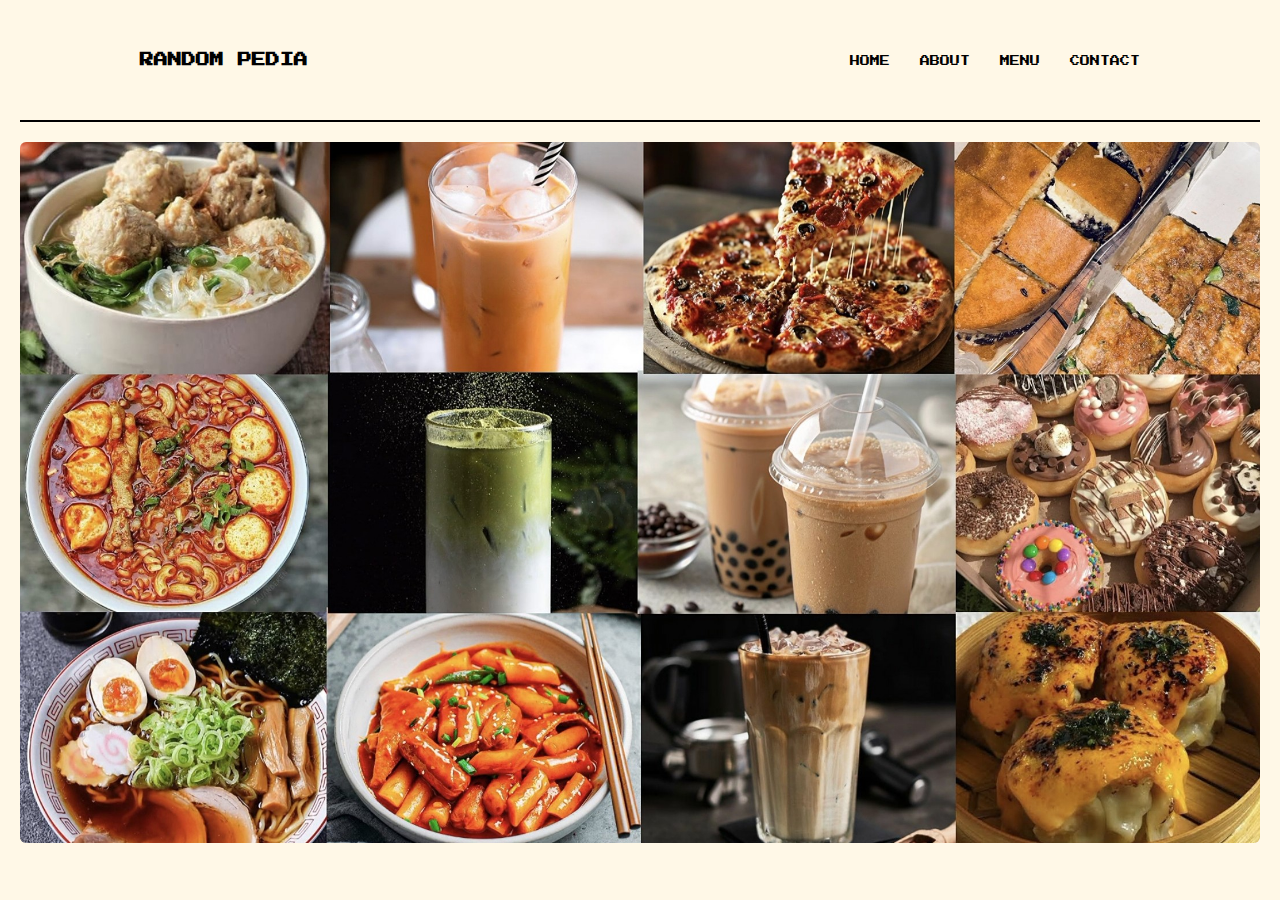
<file: sela.html>
<!DOCTYPE html>
<html lang="en">
<head>
  <meta charset="UTF-8" />
  <meta name="viewport" content="width=device-width, initial-scale=1.0" />
  <title>Random Pedia</title>
  <link href="https://fonts.googleapis.com/css2?family=Press+Start+2P&display=swap" rel="stylesheet" />
  <link rel="stylesheet" href="sela.css" />
</head>
<body>
  <div class="container">
    <header>
      <h1>RANDOM PEDIA</h1>
      <nav>
        <ul>
          <li><a href="index.html">HOME</a></li>
          <li><a href="#about">ABOUT</a></li>
          <li class="dropdown">
            <a href="#">MENU</a>
            <ul class="dropdown-content">
                <li><a href="#">Makanan</a></li>
                <li><a href="#">Minuman</a></li>
               
            </ul>
            </li>
          <li><a href="#">CONTACT</a></li>
        </ul>
      </nav>
    </header>
</div>

    <hr />
    <section id="home" class="section">
    <div class="image-wrapper">
      <img src="img/home.jpg" alt="Food collage" />
    </div>
 
</section>

  <div id="about" class="section">
    <div class="about-content">
      <img src="img/about.jpg" alt="Food collage" />
      <div class="about-text">
        <p>
          Website ini menyediakan berbagai jenis menu makanan yang paling diminati dan sedang viral di kalangan anak muda. Dari makanan kekinian hingga camilan ringan, semua pilihan disajikan dengan tampilan menarik dan informasi yang lengkap. Hal ini membuat pengguna lebih mudah menemukan tren kuliner terbaru yang sedang ramai dibicarakan di media sosial.
        </p>
        <p>
          Selain itu, web ini juga dapat dijadikan sebagai alternatif praktis untuk mencari makanan yang enak dan paling banyak diminati. Dengan berbagai rekomendasi dan ulasan dari pengguna lain, pengunjung dapat menentukan pilihan kuliner yang sesuai dengan selera mereka. Platform ini sangat cocok bagi mereka yang ingin mencoba sesuatu yang baru tanpa harus bingung memilih.
        </p>
      </div>
    </div>

</div>
</body>
</html>
</file>
<file: sela.css>
body {
  margin: 0;
  font-family: 'Press Start 2P', cursive;
  background: #fff8e7;
  color: #000;
  padding: 20px;
  box-sizing: border-box;
}

.container {
  max-width: 1000px;
  margin: auto;
  padding: 30px;
}

header {
  display: flex;
  justify-content: space-between;
  align-items: center;
  flex-wrap: wrap;
}

h1 {
  font-size: 14px;
  margin: 0;
}

nav ul {
  list-style: none;
  display: flex;
  gap: 30px;
  padding: 0;
  margin: 0;
}

nav ul li {
  position: relative;
}

nav a {
  text-decoration: none;
  color: #000;
  font-size: 10px;
}

nav ul li a {
  position: relative;
  text-decoration: none;
  color: #000;
  font-size: 10px;
  padding-bottom: 4px;
  transition: color 0.3s ease;
}

nav ul li a::after {
  content: "";
  position: absolute;
  width: 100%;
  height: 2px;
  bottom: 0;
  left: 0;
  background-color: #8B4513;
  transform: scaleX(0);
  transform-origin: left;
  transition: transform 0.3s ease;
}

nav ul li a:hover {
  color: #8B4513;
}

nav ul li a:hover::after {
  transform: scaleX(1);
}

.dropdown {
  position: relative;
}
.dropdown>a {
  display: inline-block;
  font-size: 10px;
  padding-bottom: 4px;
  position: relative;
  transition: color 0.3s ease;
}
.dropdown>a::after {
  content: " ▼";
  font-size: 8px;
  color: #000;
  margin-left: 4px;
  vertical-align:middle;
}
.dropdown>a:hover::after{
  color :#8B4513;
}
nav ul li .dropdown-content {
  display: none;
  position: absolute;
  top: 100%;
  left: 0;
  background-color: #fff8e7;
  border: 2px solid #d4a373;
  padding: 0.5rem 0;
  min-width: 160px;
  z-index: 1000;
  flex-direction: column;
  margin-left: 4px;
}

nav ul li .dropdown-content li {
  padding: 8px 16px;
}

nav ul li .dropdown-content li a {
  color: #000;
  font-size: 10px;
  display: block;
}

nav ul li:hover .dropdown-content {
  display: block;
}

nav ul li .dropdown-content li:hover {
  background-color: #fcd5b5;
}

hr {
  margin: 20px 0;
  border: none;
  border-top: 2px solid #000;
}

.image-wrapper {
  display: flex;
  justify-content: center;
}

.image-wrapper img {
  max-width: 100%;
  height: auto;
  border-radius: 6px;
}

.section {
  display: none;
}

body:not(:has(:target)) #home,
#home:target {
  display: block;
}

#about:target {
  display: block;
}

.about-content {
  display: flex;
  align-items: center;
  justify-content: space-between;
  gap: 40px;
  padding: 40px;
}

.about-content img {
  max-width: 300px;
  border-radius: 8px;
}

.about-text {
  font-family: 'Press Start 2P', cursive;
  font-size: 12px;
  line-height: 2.2;
  text-align: center;
  margin: 0 auto;
  max-width: 800px;
}

/* Responsive */
@media (max-width: 768px) {
  .about-content {
    flex-direction: column;
    align-items: center;
  }

  .about-content img {
    width: 100%;
  }

  nav ul {
    flex-direction: column;
    align-items: flex-end;
}
}
</file>
